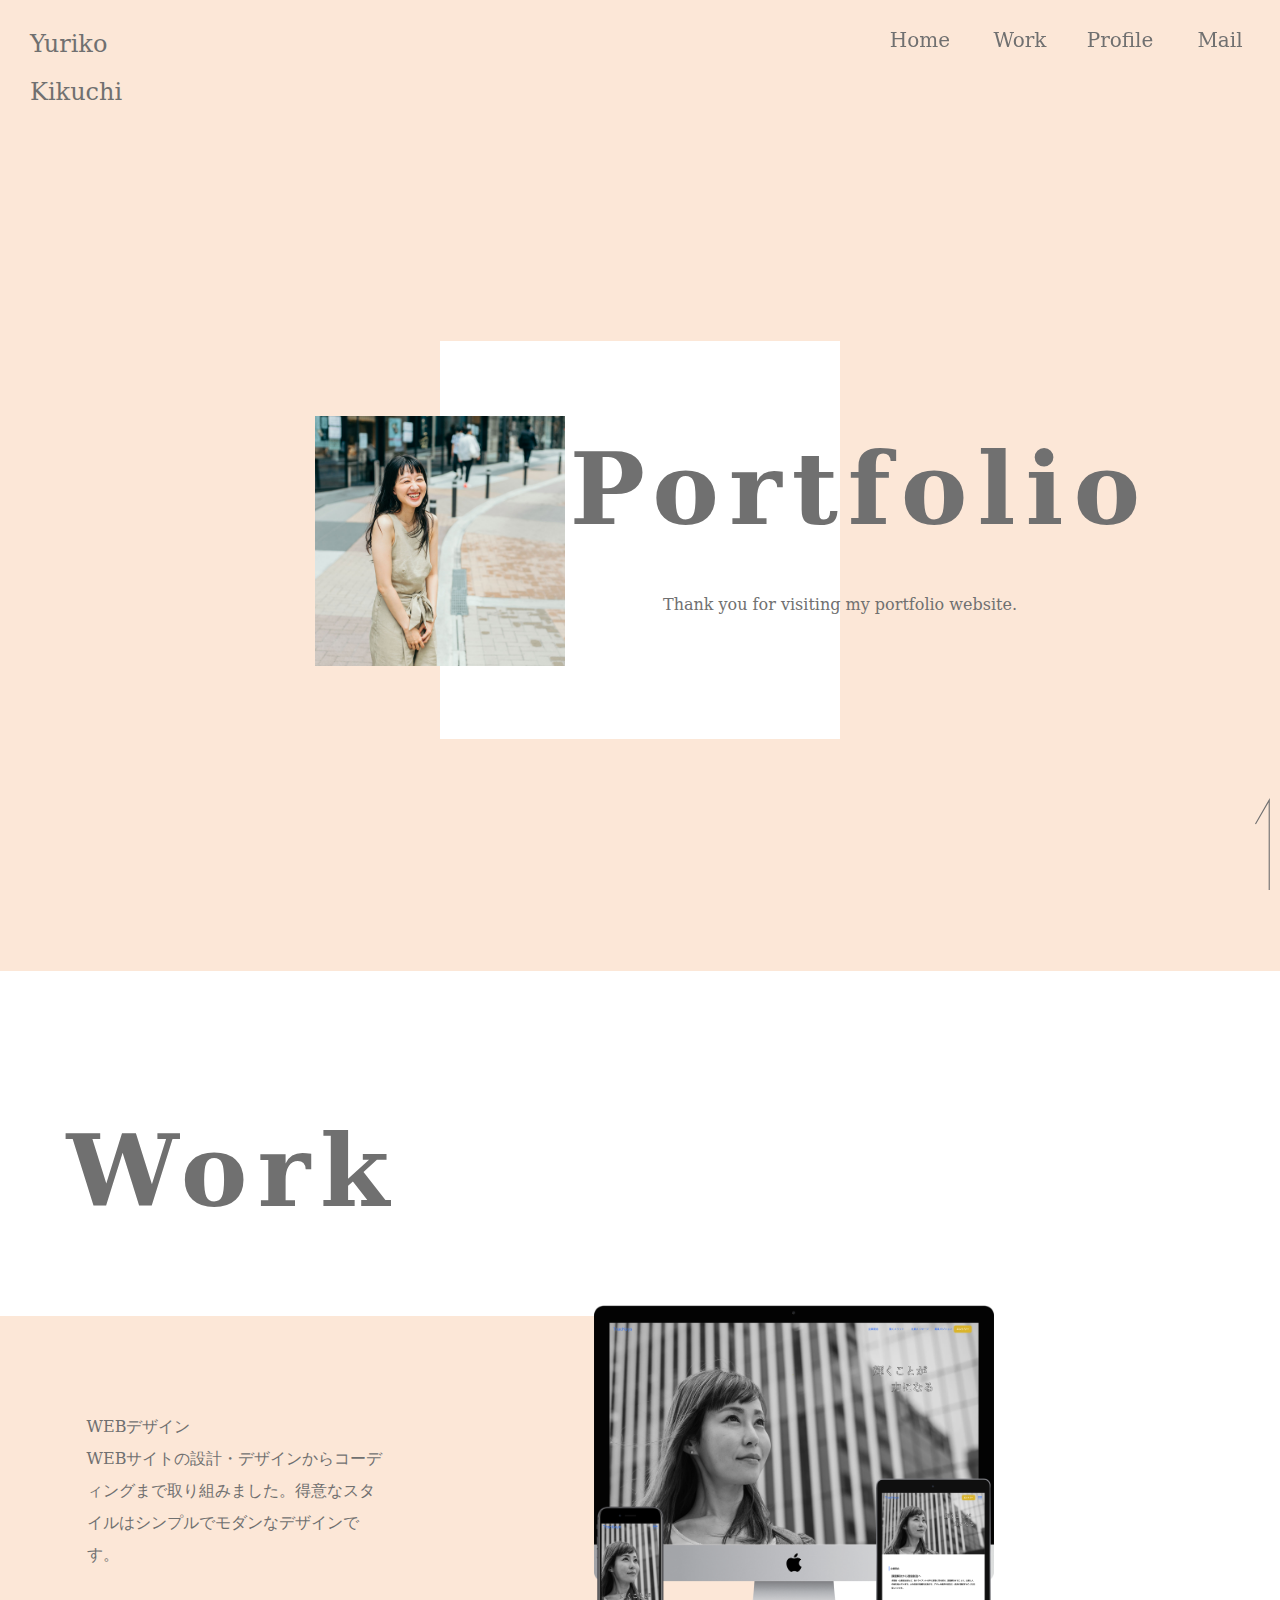
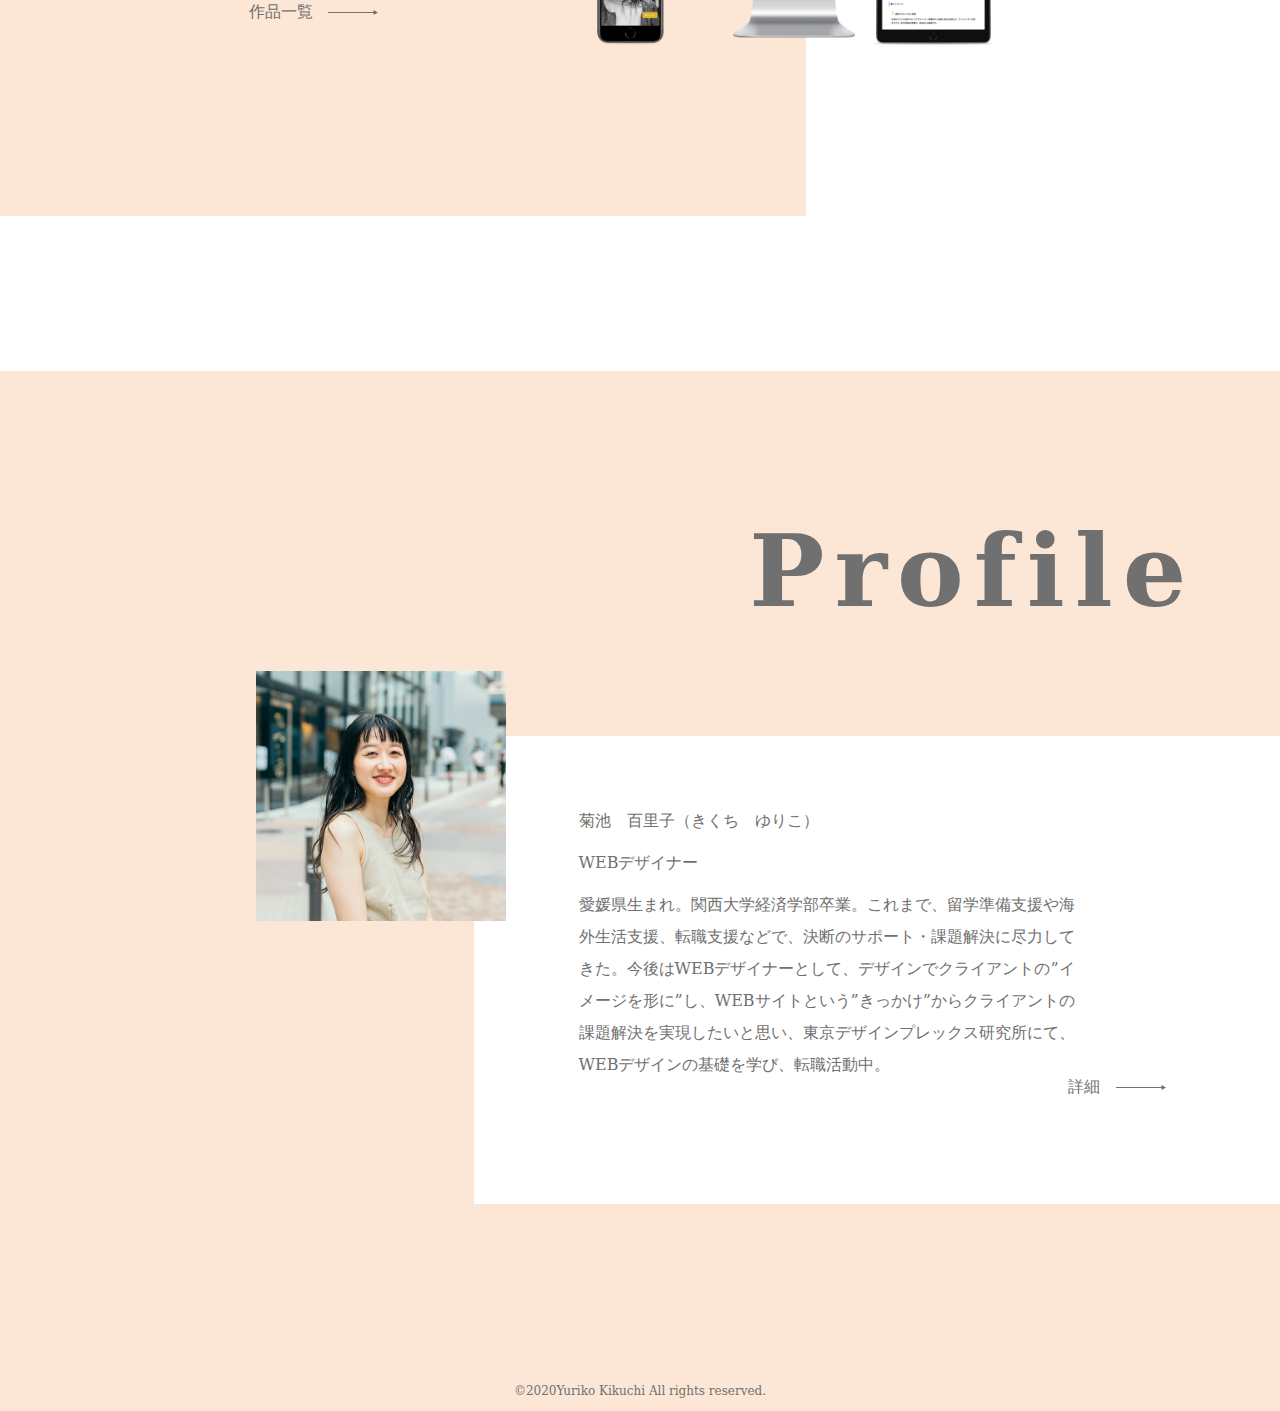
<file: index.html>
<!doctype html>
<html>
<head>
<meta charset="UTF-8">
<meta name="robots" content="noindex, nofollow">
<meta name="viewport" content="width=device-width, initial-scale=1">

<title>YURIKO KIKUCHI | Portfolio</title>
<link href="css/reset.css" rel="stylesheet">
<link href="css/style.css" rel="stylesheet">

<script src="https://ajax.googleapis.com/ajax/libs/jquery/3.4.1/jquery.min.js"></script>

<!--TOPに戻るボタン-->
<script>
$(document).ready(function() {
  var pagetop = $('.pagetop');
    $(window).scroll(function () {
       if ($(this).scrollTop() > 100) {
            pagetop.fadeIn();
       } else {
            pagetop.fadeOut();
            }
       });
       
       pagetop.click(function () {
           $('body, html').animate({ scrollTop: 0 }, 500);
              return false;
   });
});
</script>

<script>
$(function(){　//ページの内容（HTMLやCSSなど）を全て読み込み準備が整ったら実行
  $('.btnHamburger').on('click', function(){　//.btnHamburgerがクリックされた時の処理
    $('.btnHamburger,#coverlayer,nav').toggleClass('is-active');　//.is-activeを付ける・外す
  });
});
</script>

<script>
$(function(){　//ページの内容（HTMLやCSSなど）を全て読み込み準備が整ったら実行
  $('nav ul li a').on('click', function(){　//.btnHamburgerがクリックされた時の処理
    $('.btnHamburger,#coverlayer,nav').removeClass('is-active');　//.is-activeを付ける・外す
  });
});
</script>

</head>

<body id="index">
<div id="wrapper">
  <header>
    <h1><a href="index.html">Yuriko Kikuchi</a></h1>
    <div class="btnHamburger">
        <span class="line line_01"></span>
        <span class="line line_02"></span>
        <span class="line line_03"></span>
    </div>
    <nav>
      <!--<div id="nav_link">
        <div>EN / JP</div>    
      </div>-->
      <ul>
        <li><a href="index.html">Home</a></li>
        <li><a href="work.html">Work</a></li>
        <li><a href="profile.html">Profile</a></li>
        <li><a href="mailto:yurikok.jp@gmail.com">Mail</a></li>
      </ul>
    </nav>
    <div id="coverlayer"></div>
  </header>
  <div id="top_main">
    <div class="box">
        
        <picture>
          <source media="(max-width:667px)" srcset="images/index_topmain@600.jpg 2x,images/index_topmain@600.jpg 3x">
          <source media="(min-width:668px)" srcset="images/index_topmain@1200.jpg 2x">
          <img src="images/index_topmain@1200.jpg"  alt="トップイメージ写真"/>
        </picture>
    </div>
        <p><span id="mainimg-text">Portfolio</span></p>
        <p id="mainimg_message">Thank you for visiting my portfolio website.</p>
  </div>
  <main id="index_main">
    <article class="work">
    <h2>Work</h2>
      <section>
        <div class="devices">
        <div class="box"></div>
            <picture>
              <source media="(max-width:667px)" srcset="images/trackeys_devices@990.png 2x,trackeys_devices@990.png 3x">
              <source media="(min-width:668px)" srcset="images/trackeys_devices@1980.png 2x">
              <img src="images/trackeys_devices@1980.png"  alt="TracKeysデバイストップ画面"/>
            </picture>
        </div>
        <div class="work_text text">
        <h1>WEBデザイン</h1>
        <p>WEBサイトの設計・デザインからコーディングまで取り組みました。得意なスタイルはシンプルでモダンなデザインです。</p>
        </div>
        <div class="more text">
            <ul>
            <a href="work.html">
            <li>作品一覧</li>
            <li><img src="images/arrow.svg" alt="矢印"/></li>
            </a>
            </ul>
        </div>
      </section>
    </article>
    <article class="indexProfile">
    <h2>Profile</h2>
      <section>
            <div id="index_profile">
                <div class="box"></div>
                <picture>
                  <source media="(max-width:667px)" srcset="images/index_profile@600.jpg 2x,images/index_profile@600.jpg 3x">
                  <source media="(min-width:668px)" srcset="images/index_profile@1200.jpg 2x">
                  <img src="images/index_profile@1200.jpg"  alt="プロフィール写真"/>
                </picture>
            </div>
            <div class="profile_text text">
            <h1>菊池　百里子（きくち　ゆりこ）</h1>
            <p>WEBデザイナー</p>
            <p>愛媛県生まれ。関西大学経済学部卒業。これまで、留学準備支援や海外生活支援、転職支援などで、決断のサポート・課題解決に尽力してきた。今後はWEBデザイナーとして、デザインでクライアントの”イメージを形に”し、WEBサイトという”きっかけ”からクライアントの課題解決を実現したいと思い、東京デザインプレックス研究所にて、WEBデザインの基礎を学び、転職活動中。</p>
            </div>
            <div class="more text">
            <ul>
            <a href="profile.html">
            <li>詳細</li>
            <li><img src="images/arrow.svg" alt="矢印"/>
            </li>
            </a>
            </ul>
            </div>
      </section>
    </article>
  </main>
  <footer><small>©2020Yuriko Kikuchi All rights reserved.</small></footer>
  <p class="pagetop"><a href="#top"><img src="images/top.svg" alt="トップへ戻る"/></a></p>
</div>
</body>
</html>
</file>
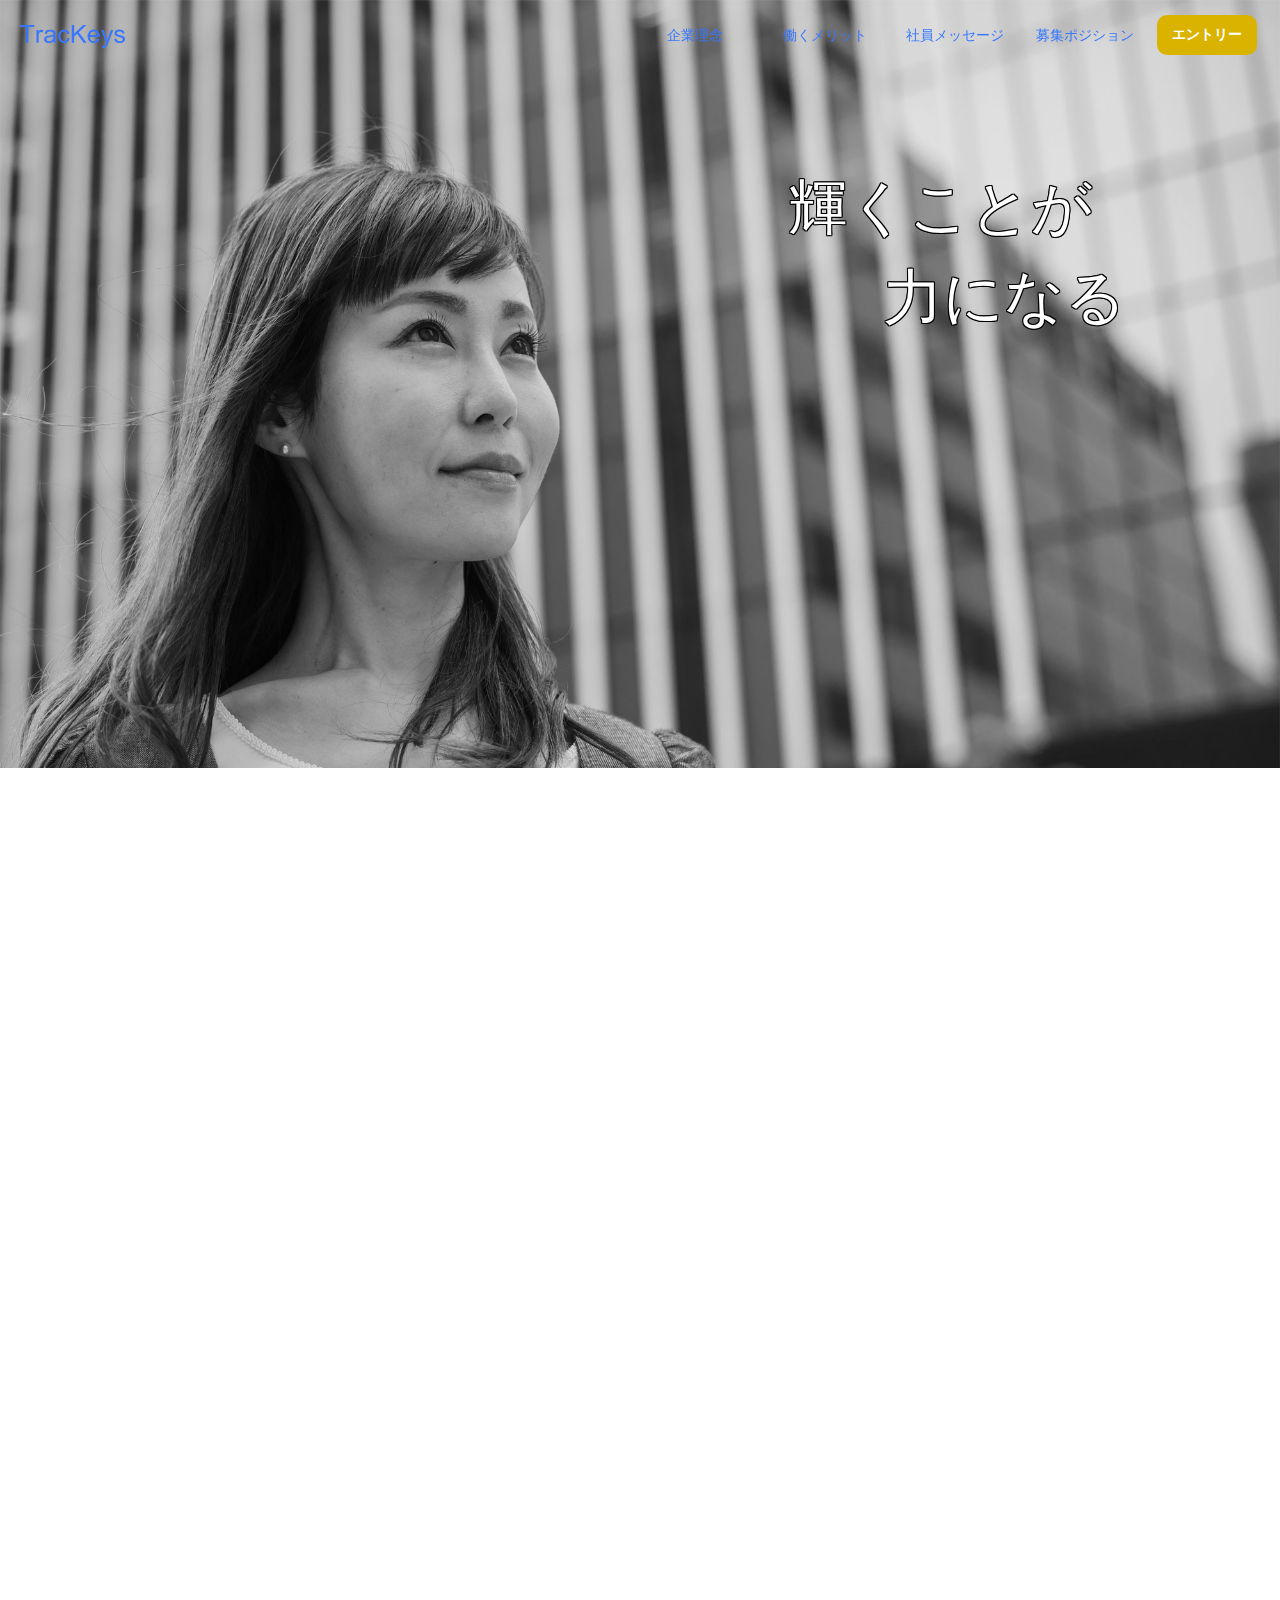
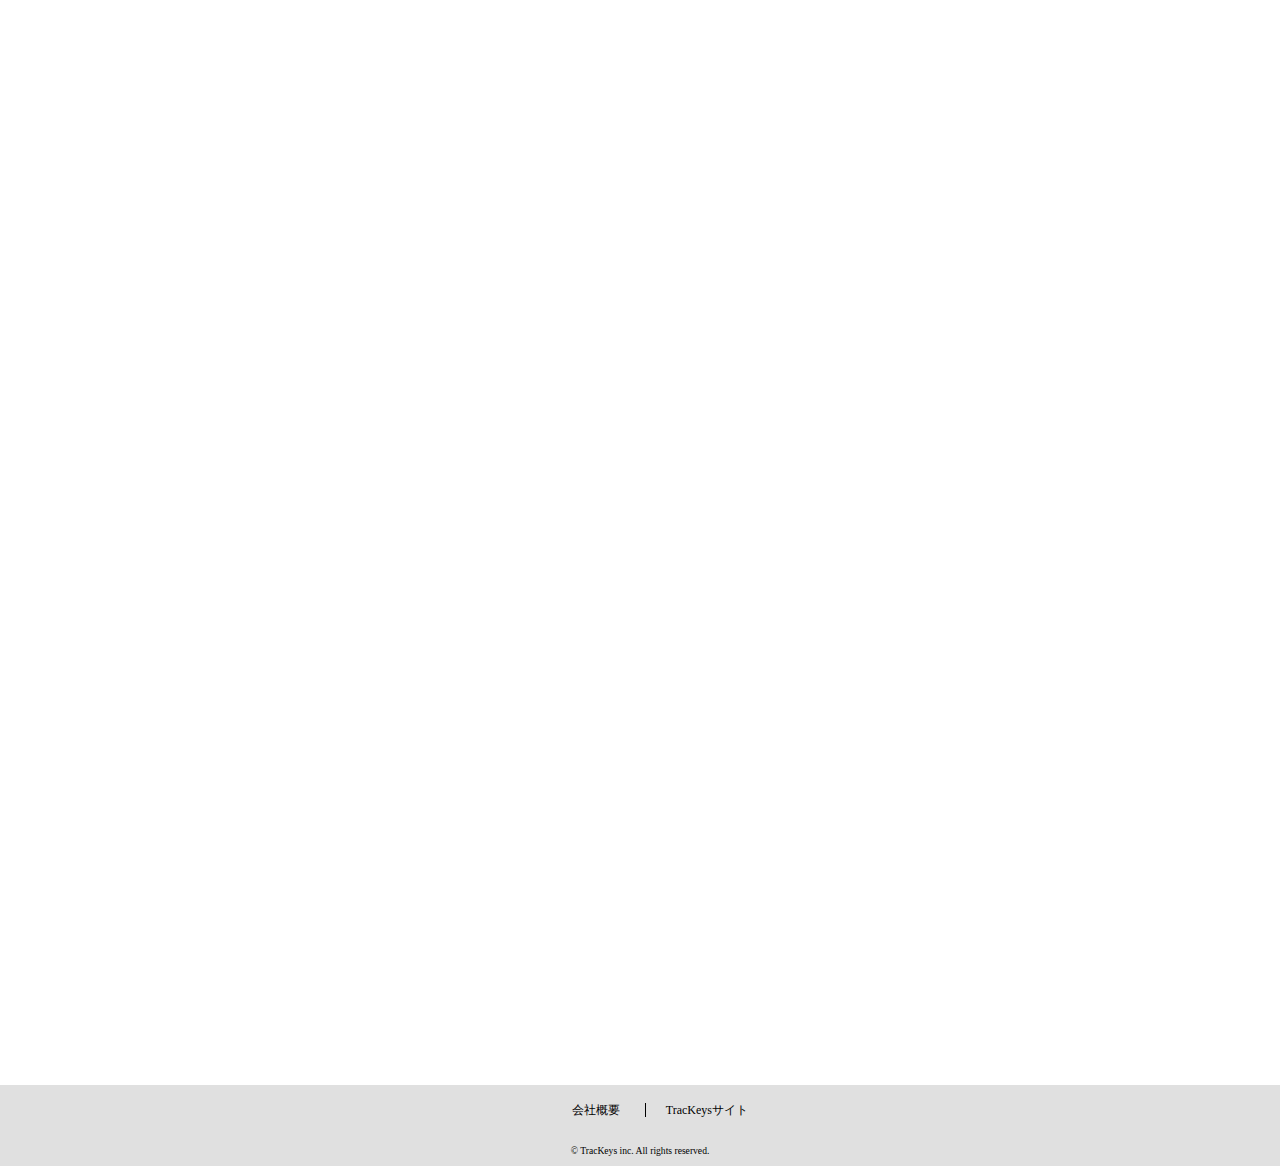
<file: trackeys/index.html>
<!doctype html>
<html>
<head>
<meta charset="UTF-8">
<meta name="robots" content="noindex, nofollow">
<meta name="keywords" content="TracKeys, トラッキーズ, 採用, エントリー, アパレル, 転職, 人材紹介">
<meta name="description" content="株式会社TracKeysの採用サイトです。会社の特徴、ビジョン、求める人材像、募集職種、募集要項などをご覧いただけます。">
<meta name="viewport" content="width=device-width, initial-scale=1">
<title>TracKeys | 採用サイト</title><ul></ul>

<link href="css/reset.css" rel="stylesheet">
<link href="css/style.css" rel="stylesheet">
<script src="https://ajax.googleapis.com/ajax/libs/jquery/3.4.1/jquery.min.js"></script>

<!--TOPに戻るボタン-->
<script>
$(document).ready(function() {
  var pagetop = $('.pagetop');
    $(window).scroll(function () {
       if ($(this).scrollTop() > 100) {
            pagetop.fadeIn();
       } else {
            pagetop.fadeOut();
            }
       });
       
       pagetop.click(function () {
           $('body, html').animate({ scrollTop: 0 }, 500);
              return false;
   });
});
</script>

<!-- エントリーボタン -->
<script>
    $(window).on('scroll', function() {                                           //While the user is scrolling
        console.log("Scrolltop function");                                         
        entryButtonFlag = document.getElementById('entryButton');                 //Select the entry button element
        
        if ((window.scrollY + window.innerHeight) >= $('#entry').offset().top) {  //Check if the user scrolled to/past the big button
            entryButtonFlag.style.display = "none";                               //If they scrolled past, hide the button
        }
        else {
            entryButtonFlag.style.display = "block";                              //If they scrolled behind it, show it  
        }    
    });

</script>
<!--nav背景-->
<script>
$(document).ready(function() {
    $(window).scroll(function () {
       if ($(this).scrollTop() > 660) {
            $('header').addClass('backc');
       } else {
            $('header').removeClass('backc');
            }
       });
});
</script>

<script>
/**
 * 到達したら要素を表示させる
 */
function showElementAnimation() {

  var element = document.getElementsByClassName('js-animation');
  if(!element) return; // 要素がなかったら処理をキャンセル
  
  var showTiming = window.innerHeight > 768 ? 200 : 40; // 要素が出てくるタイミングはここで調整
  var scrollY = window.pageYOffset;
  var windowH = window.innerHeight;

  for(var i=0;i<element.length;i++) { var elemClientRect = element[i].getBoundingClientRect(); var elemY = scrollY + elemClientRect.top; if(scrollY + windowH - showTiming > elemY) {
      element[i].classList.add('is-show');
    } else if(scrollY + windowH < elemY) {
      // 上にスクロールして再度非表示にする場合はこちらを記述
      element[i].classList.remove('is-show');
    }
  }
}
showElementAnimation();
window.addEventListener('scroll', showElementAnimation);
</script>

<script>
$(function(){　//ページの内容（HTMLやCSSなど）を全て読み込み準備が整ったら実行
  $('.btnHamburger').on('click', function(){　//.btnHamburgerがクリックされた時の処理
    $('.btnHamburger,#coverlayer,nav').toggleClass('is-active');　//.is-activeを付ける・外す
  });
});
</script>

<script>
$(function(){　//ページの内容（HTMLやCSSなど）を全て読み込み準備が整ったら実行
  $('nav ul li a').on('click', function(){　//.btnHamburgerがクリックされた時の処理
    $('.btnHamburger,#coverlayer,nav').removeClass('is-active');　//.is-activeを付ける・外す
  });
});
</script>

<script>
$(function(){
$("#acMenu dt").on("click", function() {
$(this).next().slideToggle();
});
});
</script>



</head>

<body class="index">
<div id="wrapper">
<header id="top">
    <h1><a href="index.html"><img src="images/logo.svg" alt="TracKeys（トラッキーズ）ロゴ"/></a></h1>
    <div class="btnHamburger">
        <span class="line line_01"></span>
        <span class="line line_02"></span>
        <span class="line line_03"></span>
    </div>
    <nav>
        <ul>
        <li><a href="#philosophy">企業理念</a></li>
        <li><a href="#merit">働くメリット</a></li>
        <li><a href="#content">社員メッセージ</a></li>
        <li><a href="#positions">募集ポジション</a></li>
        </ul>
    </nav>
    <div id="coverlayer"></div>
</header>
<div id="top_main">
        <picture>
            <source media="(max-width:599px)" srcset="images/mainimg1@828.jpg 2x,images/mainimg1@1536.jpg 3x">
            <source media="(min-width:600px)" srcset="images/mainimg1@1536_2.jpg 2x">
            <img src="images/mainimg1@1536_2.jpg"  alt="トップイメージ写真"/>
        </picture>
        <p><span id="mainimg-text" class="outline">輝くことが<br>&nbsp;&nbsp;&nbsp;&nbsp;&nbsp;力になる</span></p>
    </div>

    <div class="inner">
    <main>
    <article id="philosophy">
    <h2 class="js-animation">&#032;企業理念</h2>
        <section>
        <h1 class="js-animation">課題解決から価値創造へ</h1>
        <p class="js-animation">求職者・企業担当者など、各クライアントの声に真摯に耳を傾け、課題解決することで、企業と人の縁を結んでいます。人の成長が組織を成長させ、アパレル業界の活性化・成長に貢献することを目指しています。</p>
        </section>
    </article>
    <article id="merit">
    <h2 class="js-animation">働くメリット</h2>
        <section>
        <h1 class="js-animation"><font size="6"><span style="color:#DAB300">1</span></font>&ensp;業界スペシャリスト集団</h1>
        <p class="js-animation">社員はアパレル企業でのエリアマネージャー経験者や人材紹介会社出身者など、スペシャリストの集まりです。学びの機会が豊富で、高めあえる環境です。</p>
        </section>
        <section>
        <h1 class="js-animation"><font size="6"><span style="color:#DAB300">2</span></font>&ensp;クライアントファースト</h1>
        <p class="js-animation">クライアントの課題解決を目的としたKPI設定を行います。数字を追うことばかりに気を取られるのではなく、あくまでも”クライアントの為”という共通認識が各社員に根付いています。</p>
        </section>
        <section>
        <h1 class="js-animation"><font size="6"><span style="color:#DAB300">3</span></font>&ensp;豊富なアウトプットの機会</h1>
        <p class="js-animation">チーム制を導入しており、隔週・月・四半期等、定期的にチームリーダーとのミーティングの機会を設けています。行動計画や目標設定、キャリアプランなど、個人に合わせたキャリア構築を応援しています。</p>
        </section>
    </article>
<div id="content">
<article class="messages">
<h2 class="js-animation">社員からのメッセージ</h2>
    <div class="messagebox">
        <div class="imgB js-animation">
            <div class="imgMembers">
                <img src="images/interview1.jpg" width="165" height="165" alt="伊藤華写真"/>
            </div>
        </div>
        <p class="js-animation">キャリアアドバイザー<br>伊藤 華&#040;2013年中途入社&#041;</p>
        </div>
    <section>
    <h1 class="js-animation">入社の決め手</h1>
    <p class="js-animation">選考の際、一番自分自身を知ろうとしてくださり、評価を頂けたこと。</p>
    <h2 class="js-animation">社員の印象</h2>
    <p class="js-animation">明るく、お互いを尊重する方が多い印象です。職業柄、相手の話に耳を傾けることが定着しており、心地よく働くことができています。</p>
    <h2 class="js-animation">どんな仲間と仕事をしたい</h2>
    <p class="js-animation">献身的な方と働きたいです。日々、求職者や企業の為に働いています。双方向からの意見を尊重しつつ、主張が必要な場面が度々発生します。その際、人の為、企業の為という献身的な考え方が根付いている方だとよいなと思います。</p>
    <h2 class="js-animation">仕事をする上で大切にしていること</h2>
    <p class="js-animation">パターン化しないことです。日々たくさんの方とお話しする中で、どうしてもアドバイスがパターン化してしまいそうになることもあります。その際は、それぞれの考え方、決断理由、思いに寄り添うことを心がけています。</p>
  </section>
</article>
<article class="messages">
    <div class="messagebox">
        <div class="imgB js-animation">
            <div class="imgMembers">
                <img src="images/interview2.jpg" width="165" height="165" alt="佐藤隼人写真"/>
                </div>
        </div>
        <p class="js-animation">リクルーティングアドバイザー<br>佐藤 隼人&#040;2016年新卒入社&#041;</p>
		</div>
    <section>
    <h1 class="js-animation">入社の決め手</h1>
    <p class="js-animation">経営者、マネージャーなど、経営の中枢で活躍される方と関わることができ、成長できると感じたからです。</p>
    <h2 class="js-animation">社員の印象</h2>
    <p class="js-animation">明るくハツラツとした方が多い印象です。</p>
    <h2 class="js-animation">どんな仲間と仕事をしたい</h2>
    <p class="js-animation">お互いを高め合える方と働きたいです。私は、「昨日より成長する」ことを目標に、日々の業務に取り組んでいます。自分自身も周囲に刺激を与えられる人間に成長したいと思っています。</p>
    <h2 class="js-animation">仕事をする上で大切にしていること</h2>
    <p class="js-animation">常に改善する意識を忘れないことです。仕事に完璧はないと考えています。そのため、常に目の前の仕事を少しでも改善できないか、という視点を持って業務を行うことが大切だと思います。日々、クライアントに提案できることはないか模索したり、より売上や利益を上げるためのスキルを身に付けたりしています。</p>
  </section>
</article>
<article class="messages js-animation">
		<div class="messagebox">
        <div class="imgB">
            <div class="imgMembers">
                <img src="images/interview3.jpg" width="165" height="165" alt="田中俊介写真"/>
            </div>
        </div>
        <p class="js-animation">カスタマーサービススタッフ<br>田中 俊介&#040;2018年新卒入社&#041;</p>
		</div>
    <section>
    <h1 class="js-animation">入社の決め手</h1>
    <p class="js-animation">以前、弊社サービスを利用した際、大変心地よかった為です。</p>
    <h2 class="js-animation">社員の印象</h2>
    <p class="js-animation">思いやりに溢れる方が多いイメージです。</p>
    <h2 class="js-animation">どんな仲間と仕事をしたい</h2>
    <p class="js-animation">お互いを高め合える方と働きたいです。私は、「昨日より成長する」ことを目標に、日々の業務に取り組んでいます。自分自身も周囲に刺激を与えられる人間に成長したいと思っています。</p>
    <h2 class="js-animation">仕事をする上で大切にしていること</h2>
    <p class="js-animation">常に改善する意識を忘れないことです。仕事に完璧はないと考えています。そのため、常に目の前の仕事を少しでも改善できないか、という視点を持って業務を行うことが大切だと思います。日々、クライアントに提案できることはないか模索したり、より売上や利益を上げるためのスキルを身に付けたりしています。</p>
  </section>
</article>
</div>
    <article id="positions">
    <h2 class="js-animation">募集ポジション</h2>
        <dl id="acMenu" class="js-animation">
        <dt>&rarr;&ensp;キャリアアドバイザー</dt>
        <dd><p><strong>職種概要</strong>&nbsp;転職希望者に対するキャリアカウンセリング、求職者と求人企業とのキャリアマッチング業務、面接調整などを行って頂きます。</p>
        <p><strong>雇用形態</strong>&nbsp;正社員（期間の定めなし）</p>
        <p><strong>試用期間</strong>&nbsp;有&#047;3ヶ月</p>
        <p><strong>&nbsp;給&nbsp;&nbsp;&nbsp;&nbsp;与&nbsp;</strong>&nbsp;年収&#058;380 万円～450 万円&#040;月額&#058;27 万円～33 万円&#041;</p>
				&#12304;月給&#12305;27万円～33万円<br>
        <p>月給内訳＝基準内給与＋固定残業代<br>※基準内給与&#058;19.5万円～24万円<br>※固定残業代&#058;時間外労働の有無に限らず、45時間分の時間外手当として7.5～9万円を支給。45時間を超える時間外労働分は追加で支給。<br>※ご経験&#149;能力に応じて当社規定に従い、決定致します。</p>
        <p>&#12304;モデル年収&#12305;<br>&ndash;ジュニア 年収380万円～500万円<br>&ndash;リーダー 年収500万円～600万円<br>&ndash;マネージャー 年収600～1000万円
※年功ではなく個人の成果での評価をしています。実績次第では早期の昇格が可能です。</p>
        <p><strong>勤務時間</strong>&nbsp;&nbsp;09&#058;00 ～ 18&#058;00<br>
        ※試用期間中&#040;基本3ヵ月&#041;は上記の始業・終業時間を適用しますが、試用期間終了後はフレックスタイム制を適用します。<br>フレックスタイム制&#058;コアタイム11～17時/フレキシブルタイム8～11時および17時～20時<br>※想定残業時間 月30時間～45時間程度。<br>社内CA残業平均は月35時間程度です。</p>
        <p>休日&#149;休暇 完全週休2日制&#040;月～土までのうちシフトで定める1日、日曜&#041;祝日<br>※土曜日にカウンセリング等で出社する事が月に1～2回程度ありますが、一週間以内に代休で振替えます。<br>有給休暇, 夏季休暇, 慶弔休暇, 年末年始産前産後休暇、育児休暇（実績有）<br>有給休暇10日年間休日128日</p></dd>
        <dt>&rarr;&ensp;リクルーティングアドバイザー</dt>
        <dd><p><strong>職種概要</strong>&nbsp;主に企業に対する新規法人開拓、採用ソリューションの提供、求人票の作成、ターゲットの選定、候補者の推薦～選考コーディネートなどを行って頂きます。</p>
        <p><strong>雇用形態</strong>&nbsp;正社員（期間の定めなし）</p>
        <p><strong>試用期間</strong>&nbsp;有&#047;3ヶ月</p>
        <p><strong>&nbsp;給&nbsp;&nbsp;&nbsp;&nbsp;与&nbsp;</strong>&nbsp;年収&#058;500万円～600万円&#040;月額&#058;33万円～39万円&#041;</p>
				&#12304;月給&#12305;36万円～39万円<br>
        <p>月給内訳＝基準内給与＋固定残業代<br>※基準内給与&#058;26万円～28万円<br>※固定残業代&#058;時間外労働の有無に限らず、45時間分の時間外手当として10～11万円を支給。45時間を超える時間外労働分は追加で支給。<br>※ご経験&#149;能力に応じて当社規定に従い、決定致します。<br>※年功ではなく個人の成果での評価をしています。実績次第では早期の昇格が可能です。</p>
				<p><strong>&nbsp;賞&nbsp;&nbsp;&nbsp;&nbsp;与&nbsp;</strong>&nbsp;
年2回7月,12月&#047;※パフォーマンスボーナス</p>
        <p><strong>勤務時間</strong>&nbsp;&nbsp;09&#058;00 ～ 18&#058;00<br>
        ※試用期間中&#040;基本3ヵ月&#041;は上記の始業・終業時間を適用しますが、試用期間終了後はフレックスタイム制を適用します。<br>フレックスタイム制&#058;コアタイム11～17時/フレキシブルタイム8～11時および17時～20時<br>※想定残業時間 月30時間～45時間程度。<br>社内CA残業平均は月35時間程度です。</p>
        <p>休日&#149;休暇 完全週休2日制&#040;日曜&#041;祝日<br>有給休暇, 夏季休暇, 慶弔休暇, 年末年始産前産後休暇、育児休暇（実績有）<br>有給休暇10日年間休日128日</p></dd>
        <dt>&rarr;&ensp;カスタマーサービススタッフ</dt>
        <dd><p><strong>職種概要</strong>&nbsp;転職希望者に対するスカウト活動やデータベースに登録されている人材からのエントリー受付。</p>
        <p><strong>雇用形態</strong>&nbsp;正社員（期間の定めなし）</p>
        <p><strong>試用期間</strong>&nbsp;有&#047;3ヶ月</p>
        <p><strong>&nbsp;給&nbsp;&nbsp;&nbsp;&nbsp;与&nbsp;</strong>&nbsp;年収&#058;380 万円～450 万円&#040;月額&#058;27 万円～33 万円&#041;</p>
				&#12304;月給&#12305;27万円～33万円<br>
        <p>月給内訳＝基準内給与＋固定残業代<br>※基準内給与&#058;19.5万円～24万円<br>※固定残業代&#058;時間外労働の有無に限らず、45時間分の時間外手当として7.5～9万円を支給。45時間を超える時間外労働分は追加で支給。<br>※ご経験&#149;能力に応じて当社規定に従い、決定致します。</p>
        <p><strong>勤務時間</strong>&nbsp;&nbsp;09&#058;00 ～ 18&#058;00<br>
        ※試用期間中&#040;基本3ヵ月&#041;は上記の始業・終業時間を適用しますが、試用期間終了後はフレックスタイム制を適用します。<br>フレックスタイム制&#058;コアタイム11～17時/フレキシブルタイム8～11時および17時～20時<br>※想定残業時間 月30時間～45時間程度。<br>社内CA残業平均は月35時間程度です。</p>
        <p>休日&#149;休暇 完全週休2日制&#040;日曜&#041;祝日<br>有給休暇, 夏季休暇, 慶弔休暇, 年末年始産前産後休暇、育児休暇（実績有）<br>有給休暇10日年間休日128日</p></dd>
        <dt>&rarr;&ensp;マーケティングスタッフ</dt>
        <dd><p><strong>職種概要</strong>&nbsp;採用希望企業、転職希望者の集客、マーケティング業務。</p>
        <p><strong>雇用形態</strong>&nbsp;正社員（期間の定めなし）</p>
        <p><strong>試用期間</strong>&nbsp;有&#047;3ヶ月</p>
        <p><strong>&nbsp;給&nbsp;&nbsp;&nbsp;&nbsp;与&nbsp;</strong>&nbsp;年収&#058;380 万円～450 万円&#040;月額&#058;27 万円～33 万円&#041;</p>
				&#12304;月給&#12305;27万円～33万円<br>
        <p>月給内訳＝基準内給与＋固定残業代<br>※基準内給与&#058;19.5万円～24万円<br>※固定残業代&#058;時間外労働の有無に限らず、45時間分の時間外手当として7.5～9万円を支給。45時間を超える時間外労働分は追加で支給。<br>※ご経験&#149;能力に応じて当社規定に従い、決定致します。</p>
        <p><strong>勤務時間</strong>&nbsp;&nbsp;09&#058;00 ～ 18&#058;00<br>
        ※試用期間中&#040;基本3ヵ月&#041;は上記の始業・終業時間を適用しますが、試用期間終了後はフレックスタイム制を適用します。<br>フレックスタイム制&#058;コアタイム11～17時/フレキシブルタイム8～11時および17時～20時<br>※想定残業時間 月30時間～45時間程度。<br>社内CA残業平均は月35時間程度です。</p>
        <p>休日&#149;休暇 完全週休2日制&#040;日曜&#041;祝日<br>有給休暇, 夏季休暇, 慶弔休暇, 年末年始産前産後休暇、育児休暇（実績有）<br>有給休暇10日年間休日128日</p></dd>
        </dl>
    </article>
<div id="entryBox">
<div id="entry" class="js-animation"><a href="entry.html">エントリー</a></div>
<p class="js-animation">TracKeysへのご応募をお考えの方は、<br>こちらの応募フォームよりご応募ください。<br>5日営業日以内に採用担当者よりご連絡致します。</p>
</div>
  </main>
  </div>
<footer>
    <div id="localnav">
        <ul>
        <li><a href="#">会社概要</a></li>
        <li><a href="#">TracKeysサイト</a></li>
        </ul>
    </div>
    <div id="cr"><small>© TracKeys inc. All rights reserved.</small></div>
  </footer>
<p id="entryButton" class="btnEntry"><a href="entry.html">エントリー</a></p>
	<p class="pagetop"><a href="#top">TOP</a></p>
</div>
</body>
</html>
</file>
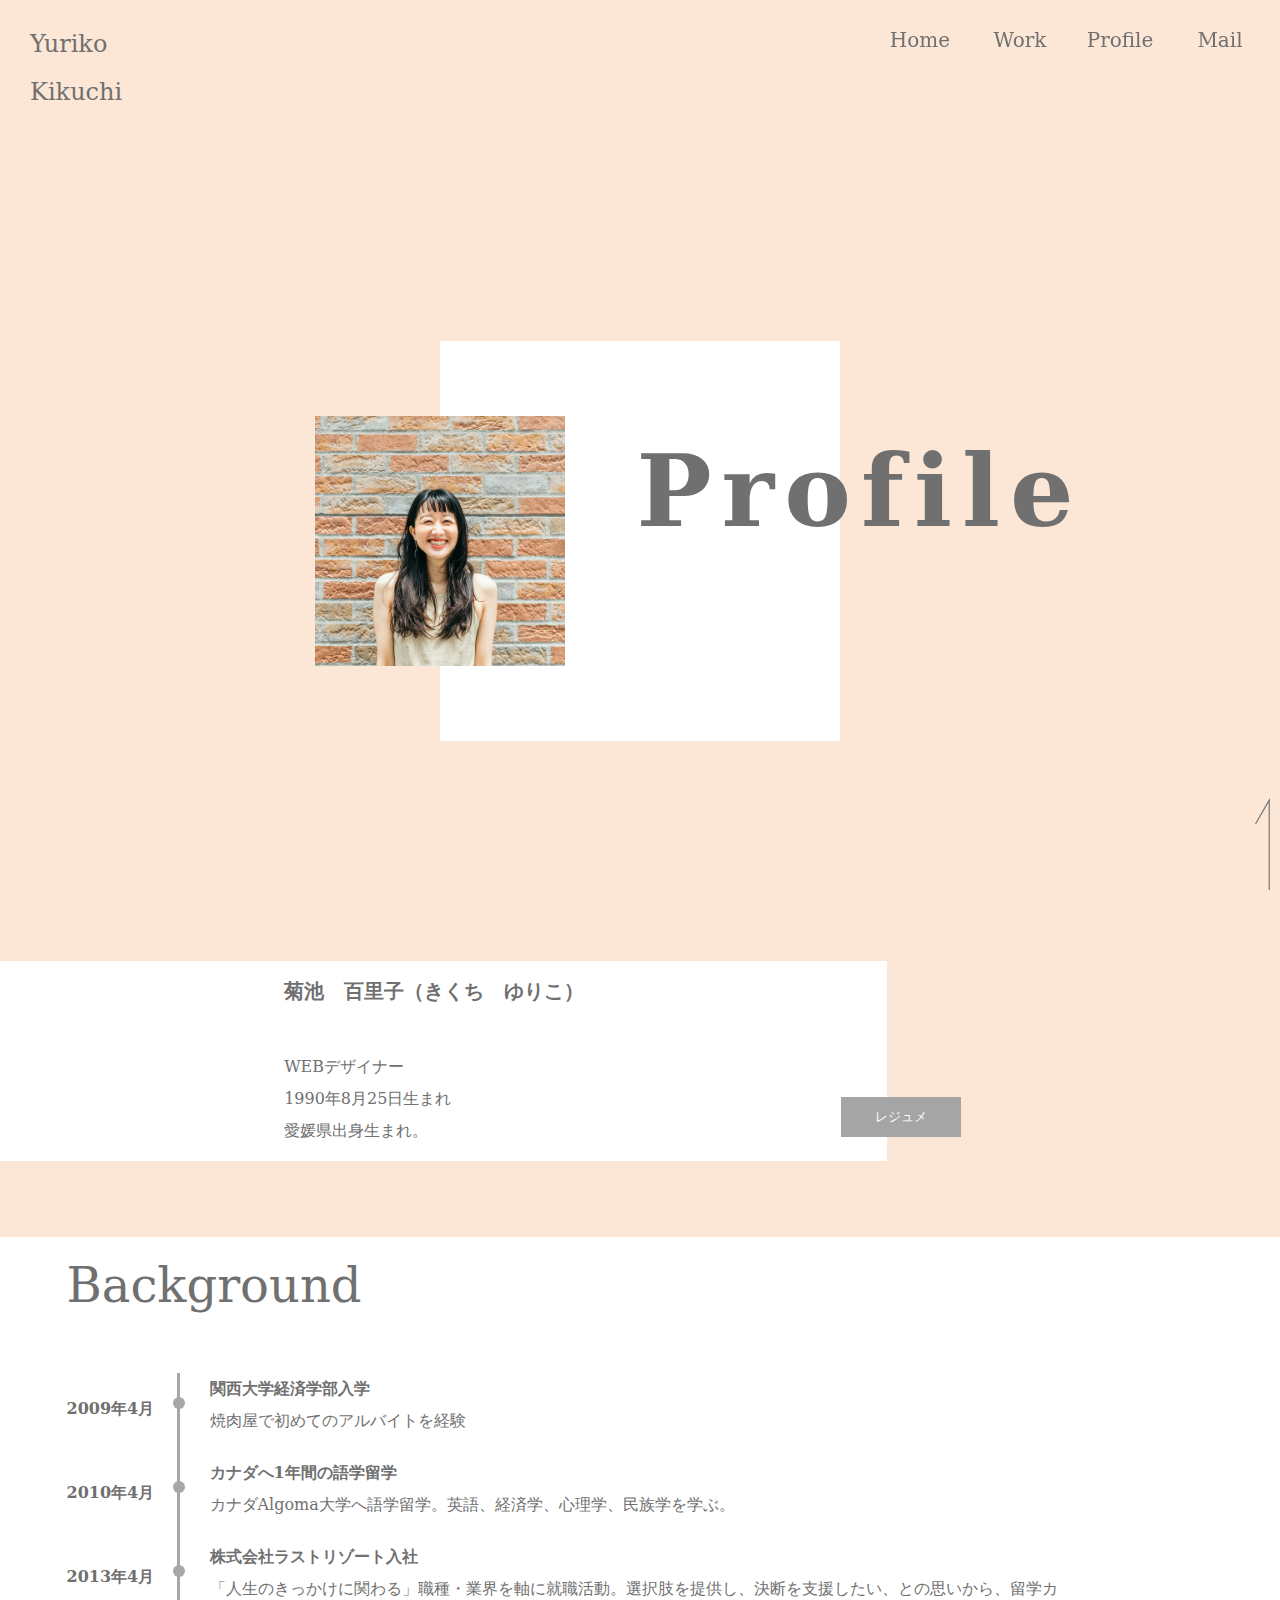
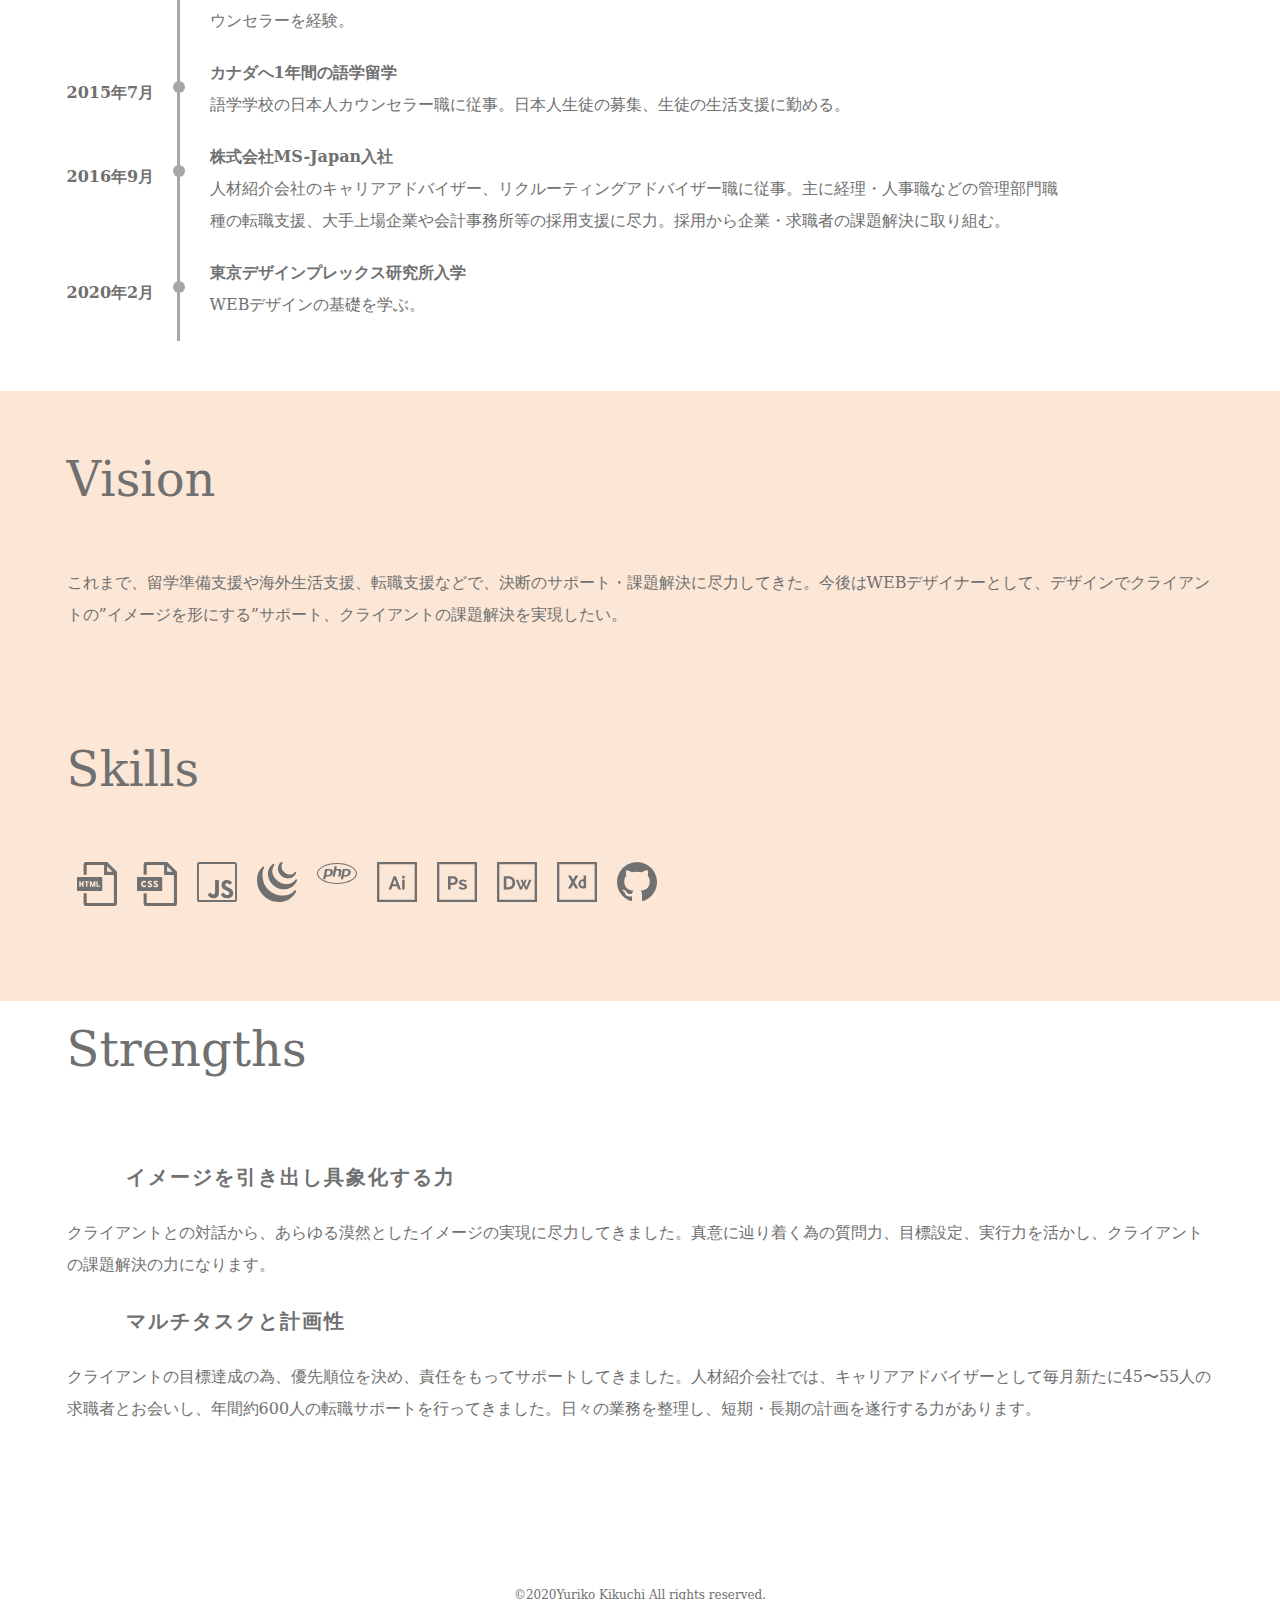
<file: profile.html>
<!doctype html>
<html>
<head>
<meta charset="UTF-8">
<meta name="robots" content="noindex, nofollow">
<meta name="viewport" content="width=device-width, initial-scale=1">

<title>YURIKO KIKUCHI | Portfolio</title>
<link href="css/reset.css" rel="stylesheet">
<link href="css/style.css" rel="stylesheet">

<script src="https://ajax.googleapis.com/ajax/libs/jquery/3.4.1/jquery.min.js"></script>

<!--TOPに戻るボタン-->
<script>
$(document).ready(function() {
  var pagetop = $('.pagetop');
    $(window).scroll(function () {
       if ($(this).scrollTop() > 100) {
            pagetop.fadeIn();
       } else {
            pagetop.fadeOut();
            }
       });
       
       pagetop.click(function () {
           $('body, html').animate({ scrollTop: 0 }, 500);
              return false;
   });
});
</script>

<script>
$(function(){　//ページの内容（HTMLやCSSなど）を全て読み込み準備が整ったら実行
  $('.btnHamburger').on('click', function(){　//.btnHamburgerがクリックされた時の処理
    $('.btnHamburger,#coverlayer,nav').toggleClass('is-active');　//.is-activeを付ける・外す
  });
});
</script>

<script>
$(function(){　//ページの内容（HTMLやCSSなど）を全て読み込み準備が整ったら実行
  $('nav ul li a').on('click', function(){　//.btnHamburgerがクリックされた時の処理
    $('.btnHamburger,#coverlayer,nav').removeClass('is-active');　//.is-activeを付ける・外す
  });
});
</script>

</head>

<body id="profile">
<div id="wrapper">
  <header>
    <h1><a href="index.html">Yuriko Kikuchi</a></h1>
    <div class="btnHamburger">
        <span class="line line_01"></span>
        <span class="line line_02"></span>
        <span class="line line_03"></span>
    </div>
    <nav>
      <!--<div id="nav_link">
        <div>EN / JP</div>    
      </div>-->
      <ul>
        <li><a href="index.html">Home</a></li>
        <li><a href="work.html">Work</a></li>
        <li><a href="profile.html">Profile</a></li>
        <li><a href="mailto:yurikok.jp@gmail.com">Mail</a></li>
      </ul>
    </nav>
    <div id="coverlayer"></div>
  </header>
  <div id="top_main">
    <div class="box">
        <picture>
          <source media="(max-width:667px)" srcset="images/profile_topmain@600.jpg 2x,images/profile_topmain@600.jpg 3x">
          <source media="(min-width:668px)" srcset="images/profile_topmain@1200.jpg 2x">
          <img src="images/profile_topmain@1200.jpg"  alt="トップイメージ写真"/>
        </picture>
    </div>
        <p><span id="mainimg-text">Profile</span></p>
        
  </div>
  <main>
    <article class="profile">
      <section class="profile_text text">
      <div class="box"></div>
            <div>
            <h1>菊池　百里子（きくち　ゆりこ）</h1>
            <p>WEBデザイナー<br>1990年8月25日生まれ<br>愛媛県出身生まれ。</p>
            </div>
            <button type="button" name="esButton" onClick="location.href='https://drive.google.com/file/d/1pSDO57YeT21QtGkxiZIBFNQ0CIg0Ym-t/view?usp=sharing' " target="_blank">レジュメ</button>
      </section>
      <section id="background">
      <div class="text">
          <h1>Background</h1>
          <ul class="timeline">
          <li>
          <p class="timeline-date">2009年4月</p>
          <div class="timeline-content">
          <h3>関西大学経済学部入学</h3>
          <p>焼肉屋で初めてのアルバイトを経験</p>
          </div>
          </li>
          <li>
          <p class="timeline-date">2010年4月</p>
          <div class="timeline-content">
          <h3>カナダへ1年間の語学留学</h3>
          <p>カナダAlgoma大学へ語学留学。英語、経済学、心理学、民族学を学ぶ。</p>
          </div>
          </li>
          <li>
          <p class="timeline-date">2013年4月</p>
          <div class="timeline-content">
          <h3>株式会社ラストリゾート入社</h3>
          <p>「人生のきっかけに関わる」職種・業界を軸に就職活動。選択肢を提供し、決断を支援したい、との思いから、留学カウンセラーを経験。</p>
          </div>
          </li>
          <li>
          <p class="timeline-date">2015年7月</p>
          <div class="timeline-content">
          <h3>カナダへ1年間の語学留学</h3>
          <p>語学学校の日本人カウンセラー職に従事。日本人生徒の募集、生徒の生活支援に勤める。</p>
          </div>
          </li>
          <li>
          <p class="timeline-date">2016年9月</p>
          <div class="timeline-content">
          <h3>株式会社MS-Japan入社</h3>
          <p>人材紹介会社のキャリアアドバイザー、リクルーティングアドバイザー職に従事。主に経理・人事職などの管理部門職種の転職支援、大手上場企業や会計事務所等の採用支援に尽力。採用から企業・求職者の課題解決に取り組む。</p>
          </div>
          </li>
          <li>
          <p class="timeline-date">2020年2月</p>
          <div class="timeline-content">
          <h3>東京デザインプレックス研究所入学</h3>
          <p>WEBデザインの基礎を学ぶ。</p>
          </div>
          </li>
          </ul>
          </div>
      </section>
      <section class="text">
          <h1>Vision</h1>
          <p>これまで、留学準備支援や海外生活支援、転職支援などで、決断のサポート・課題解決に尽力してきた。今後はWEBデザイナーとして、デザインでクライアントの”イメージを形にする”サポート、クライアントの課題解決を実現したい。</p>
      </section>
      <section id="skills" class="text">
      <h1>Skills</h1>
          <ul>
          <li><img src="images/html.svg" alt="html"/></li>
          <li><img src="images/css.svg" alt="css"/></li>
          <li><img src="images/javascript.svg" alt="JavaScript"/></li>
          <li><img src="images/jquery.svg" alt="jQuery"/></li>
          <li><img src="images/php.svg" alt="php"/></li>
          <li><img src="images/ai.svg" alt="Illustrator"/></li>
          <li><img src="images/photoshop.svg" alt="Photoshop"/></li>
          <li><img src="images/dreamweaver.svg" alt="Dreamweaver"/></li>
          <li><img src="images/xd.svg" alt="XD"/></li>
          <li><img src="images/github.svg" alt="GitHub"/></li>
          <!--<li><img src="images/webflow.svg" alt="Webflow"/></li>-->
          </ul>
        </section>
      <section id="strengths" class="text">
          <h1>Strengths</h1>
          <h2>イメージを引き出し具象化する力</h2>
          <p>クライアントとの対話から、あらゆる漠然としたイメージの実現に尽力してきました。真意に辿り着く為の質問力、目標設定、実行力を活かし、クライアントの課題解決の力になります。</p>
          <h2>マルチタスクと計画性</h2>
          <p>クライアントの目標達成の為、優先順位を決め、責任をもってサポートしてきました。人材紹介会社では、キャリアアドバイザーとして毎月新たに45〜55人の求職者とお会いし、年間約600人の転職サポートを行ってきました。日々の業務を整理し、短期・長期の計画を遂行する力があります。</p>
      </section>
    </article>
  </main>
  <footer><small>©2020Yuriko Kikuchi All rights reserved.</small></footer>
  <p class="pagetop"><a href="#top"><img src="images/top.svg" alt="トップへ戻る"/></a></p>
</div>
</body>
</html>
</file>
<file: css/style.css>
@charset "UTF-8";
/* CSS Document */

html{
    height: 100%;
}

body{
    font-size: 16px;
    color: #707070;
    line-height: 2;
    font-family:'Hoefler Text', 'Hoefler Text Black', 'Hoefler Text Italic', "serif";
    background: #FCE7D7;
    -webkit-text-size-adjust:100%;
}

img{
    vertical-align: bottom;
    height: auto;
}

#wrapper{
	width: 100%;
	margin: 0 auto;
    overflow-x: hidden;
}

.text{
    position: relative;
    z-index: 2;
    padding: 0 1.333%;
}

header,#nav_link,nav ul{
    display: flex;
}

header{
	justify-content: space-between;
}

header h1 a ,nav a, .more a{
    text-decoration: none;
    color: #707070;
}

header h1{
    font-size: 24px;
    margin: 20px 0 0 10px;
}

/*ハンバーガーメニュークリック前*/
/* クリックエリアと位置を指定 ---------------------- */
.btnHamburger {
  	position: fixed;
    top: 20px;
  	right: 10px;
  	width: 30px; /* クリックエリアの横幅*/
  	height: 20px; /* クリックエリアの高さ*/
  	cursor: pointer;
    z-index: 4;
}

/* 3本線の1本ごとに共通するスタイルを指定 ---------------------- */
.btnHamburger .line {
    position: absolute;
    top: 0;
    left: 0;
    display: block;
  	width: 30px; /* 横幅 */
  	height: 2px; /* 1本辺りの高さ */
  	background: #707070; /* 線の色 */

  	/* 適用するプロパティ、変化する時間、変化する速度 */
  	-webkit-transition: all 0.3s ease-out;
  	transition: all 0.3s ease-out;
 }

/* 3本線の各線の位置を指定 ---------------------- */
.btnHamburger .line_01 { top: 0; }
.btnHamburger .line_02 { top: 8px; }
.btnHamburger .line_03 { top: 16px; }

/*ハンバーガーメニュークリック後*/
/* 最上部の線のスタイル ---------------------- */
.btnHamburger.is-active .line_01 {
  top: 8px; /* 上から2番目の線の位置に変更 */

  /* 線を45度回転 */
  -webkit-transform: rotate(45deg);
  transform: rotate(45deg);
}

/* 上から2番目の線のスタイル ---------------------- */
.btnHamburger.is-active .line_02 {
  opacity: 0; /* 不透明度を下げて線を消す */
}

/* 最下部の線のスタイル ---------------------- */
.btnHamburger.is-active .line_03 {
  top: 8px; /* 上から2番目の線の位置に変更 */

  /* 線を135度回転 */
  -webkit-transform: rotate(135deg);
  transform: rotate(135deg);
}

/*線の色をグレーに変更*/
.btnHamburger.is-active .line{
	background: #707070;
}

/*#coverlayerのクリック前*/
#coverlayer{
	width: 0;
	background: #EDEAEA;
	position: fixed;
	top:0;
	right: 0;
	bottom: 0;
	opacity: 1;
	transition: 0.5s;
	z-index: 3;
}

/*#coverlayerのクリック後*/
#coverlayer.is-active{
	width: 100%;
	opacity: 0.8;
}

/*navクリック前*/
nav{
	position: fixed;
	width: 180px;
	right: 360px;
	top: 150px;
	opacity: 0;
	z-index: 4;
}

nav ul{
    flex-direction: column;
	text-align: center;
}

nav ul li a{
    line-height: 60px;
	box-sizing: border-box;
	color: #707070;
    font-weight: bold;
    font-size: 20px;
}

/*navクリック後*/
nav.is-active{
	opacity: 1;
	left:50%;
	transform:translateX(-50%);
	transition: 0.5s;
}

.js-animation {
    opacity: 0;
    visibility: hidden;
    transform: translateY(40px);
    transition: all 1s;
}
.js-animation.is-show {
    opacity: 1;
    visibility: visible;
    transform: translateY(0px);
}

#top_main{
    display: flex;
    flex-direction: column;
    text-align: center;
    padding-top: 200px;
    height: 420px;
}

#top_main .box {
    margin: 0 auto;
    width        : 270px;
    height       : 270px;
    background   : #ffffff;
    z-index: 1;
    display: flex;
    justify-content: center;
}

#top_main img{
    text-align: center;
    top: -100px;
    z-index: 2;
    position: relative;
    width: 200px;
}

#mainimg-text{
    top: -120px;
    left: 70px;
    position: relative;
    z-index: 2;
}

#mainimg_message{
    position: relative;
    top: 0px;
}

article h2, #top_main #mainimg-text{
    font-size: 45px;
    font-weight: bold;
    letter-spacing: 0.1em;
    padding: 0 1.333%;
}

.work{
    height: 750px;
    background: #fff;
}

.work .box{
    position: absolute;
    width: 69.333%;
    height: 53vh;
    background: #FCE7D7;
    top: 75px;
    left: 0;
    z-index: 2;
}

.devices{
    position: relative;
    height: 250px;
    margin-bottom: 40px;
    text-align: center;
}

.devices img{
    position: relative;
    z-index: 2;
    width: 330px;
}

article h2{
    line-height: 4em;
}

.work_text{
    margin-left: 20px;
    margin-top: 10px;
    position: relative;
    z-index: 2;
}

.more ul{
    display: flex;
    width: 155px;
    height: 20px;
    z-index: 2;
    position: relative;
    margin-left: auto;
    top: 40px;
}

.more ul li{
    display: inline-block;
    margin-left: 10px;
}

.more img{
    vertical-align: middle;
    width: 50px;
}

.indexProfile{
    height: 1000px;
}

#index_profile{
    height: 264px;
    position: relative;
}

.indexProfile picture{
    position: absolute;
    z-index: 2;
}

.indexProfile picture img{
    width: 200px;
    height: 200px;
}

.indexProfile .box{
    position: absolute;
    width: 63.999%;
    height: 650px;
    background: #FFF;
    top: 100px;
    right: 0;
    z-index: 2;
}

.profile_text{
    margin-top: -10px;
    position: relative;
    z-index: 2;
    margin-left: 4%;
}
.profile_text h2, .profile_text p{
    margin-top: 10px;
}

footer{
    font-size: 12px;
    line-height: 40px;
    text-align: center;
}

.pagetop{
    width: 15px;
    position: fixed;
    right: 10px;
    bottom: 10px;
    z-index: 2;
}

.pagetopModal{
    width: 15px;
    position: fixed;
    right: 10px;
    bottom: 10px;
    z-index: 2;
}

/*workページ*/
#work{
    height: 100%;
}

#work main{
    background: #FFF;
}

#work article{
    height: auto;
}

#work .list{
    height: 550px;
}

#work .list:first-child{
    padding-top: 100px;
}

#work section .modalArea {
    height: 100%;
}

#work section .more ul{
    top: 20px;
}

#work .boxright{
    position: absolute;
    width: 240px;
    height: 980px;
    background: #FCE7D7;
    top: 75px;
    right: 0;
    z-index: 2;
}

#work .boxleft{
    position: absolute;
    width: 240px;
    height: 1000px;
    background: #FCE7D7;
    top: 75px;
    left: 0;
    z-index: 2;
}

/* モーダルエリア共通 */
.modalArea {
  display: none;
  position: fixed;
  z-index: 10;
  top: 0;
  left: 0;
  width: 100%;
  height: 100%;
  background: #D8D8D8;
  padding: 0;
}

.modalArea .devices{
    height: 250px;
    width: auto;
}

.work .modalArea .devices img{
    left: auto;
}

.modalArea h2 img{
    width: 200px;
}

#work .modalArea main section{
    padding-top: initial;
    padding-top: 30px;
}

.modalArea .logo{
    text-align: center;
}

.modalArea h2, .modalArea article h1, .modalArea article h3{
    font-size: 16px;
    font-weight: bold;
    letter-spacing: normal;
    line-height: 1.5;
    margin-top: 20px;
}

.modalArea section ol, .modalArea section ul{
    margin-left: 5%;
}

.modalArea section ol li{
    list-style: decimal;
}

.modalArea section ul li{
    list-style: initial;
}

.modalArea .sitemap{
    width: 200px;
}

.modalArea .colorBox ul{
    display: flex;
    margin-left: 0;
}

.modalArea .colorBox .box1, .modalArea .colorBox .box2, .modalArea .colorBox .box3{
    width: 60px;
    height: 60px;
}

.modalArea .colorBox ul li{
    list-style: none;
    margin-right: 20px;
}

.capture{
    display: flex;
    flex-wrap: wrap;
    justify-content: space-between;
}

.pccap img{
    width: 330px;
}

.tabcap img{
    width: 170px;
}

.phonecap img{
    width: 150px;
}

.modalBg {
  width: 100%;
  height: 100%;
/*  background-color: rgba(30,30,30,0.9);*/
}

.modalWrapper {
  position: absolute;
  top: 50%;
  left: 50%;
  transform:translate(-50%,-50%);
  width: 90%;
  max-width: 500px;
  padding: 10px 10px;
  background-color: #fff;
  height: 94%;
  overflow: auto;
}

.closeModal {
  position: fixed;
  top: -1.5rem;
  right: 1rem;
  cursor: pointer;
  z-index: 3;
  font-size: 3rem;
}


/* ボタンスタイル */
.work button {
  cursor: pointer;
  width: 100%;
  height: 100%;
  color: #707070;
  font-size: 16px;
}

/*TracKeys*/
.modalArea1 .colorBox .box1{
    background: #3777FF;
}

.modalArea1 .colorBox .box2{
    background: #DAB300;
}

.modalArea1 .colorBox .box3{
    background: #E0E0E0;
}

/*KIKUYA*/
.modalArea2 .colorBox .box1{
    background: #4B5632;
}

.modalArea2 .colorBox .box2{
    background: #904348;
}

/*THE DONUTS*/
.modalArea3 .colorBox .box1{
    background: #E1E2DE;
}

.modalArea3 .colorBox .box2{
    background: #CA94AF;
}

.modalArea3 .colorBox .box3{
    background: #707070;
}

/*Portfolio*/
.modalArea4 .colorBox .box1{
    background: #FCE7D7;
}

.modalArea4 .colorBox .box2{
    background: #707070;
}
.modalArea4 .colorBox .box3{
    background: #fff;
    border: 1px solid #707070;
}

#work footer{
    background: #fff;
}

/*Profileページ*/
/*Backgroundエリア*/
#profile{
    height: auto;
}

#profile main{
    padding-top: 0;
}

#profile section{
    padding-bottom: 50px !important;
}

#profile .profile_text .box{
    position: absolute;
    width: 315px;
    height: 200px;
    background: #FFF;
    top: -10px;
    z-index: -1;
    left: 0;
}

#profile .profile_text{
    display: flex;
    justify-content: space-between;
    margin-top: 0;
}

#profile .profile_text h1, #profile h2{
    margin-top: 0;
    font-weight: bold;
    font-size: 20px;
}

#profile button{
    background: #A5A5A5;
    color: #FFF;
    width: 120px;
    height: 40px;
    position: absolute;
    right: 10px;
    bottom: 60px
}

#profile #background{
    background: #fff;
    position: relative;
}

.timeline-date, #profile h3{
    font-weight: bold;
}

#profile main h1{
    font-size: 48px;
    margin: 40px 0;
}

.timeline {
  list-style: none;
}
.timeline > li {
  margin-bottom: 60px;
}

#skills ul{
    display: flex;
    flex-wrap: wrap;
}

#skills img{
    width: 40px;
    margin: 5px 10px;
}

#profile #strengths, #profile footer{
    background: #fff;
}

/*タブレットサイズ */
@media ( min-width : 668px ){
    header{
        width: 200px;
    }
    
    header h1{
        margin-left: 30px;
    }

    nav{
        position:fixed;
        top: 25px;
        right: 10px;
		opacity: 1;
        width: 400px;
	}
    
    #wrapper nav ul{
        display: flex;
        flex-direction: row;
    }
    
    nav ul li{
        width: 100px;
    }
    
    nav ul li a{
        line-height: 1.5;
        font-weight: normal;
    }
    
    nav ul li a:hover{
        color:#F19650;
    }

	.btnHamburger,#coverlayer{
	    display: none;
	}
    
    #top_main{
        height: 50vh;
    }
    
    article h2, #top_main #mainimg-text{
        font-size: 66px;
    }
    
    #mainimg-text{
        top: -140px;
        left: 110px;
    }
    
     .devices{
        height: 390px;
        top: -70px;
    }
    
    .work .box{
        width: 600px;
        height: 350px;
        top: 50px;
    }
    
    .work .devices img{
        width: 400px;
        left: 150px;
        top: 20px;
    }

    .work_text{
        margin-top: -390px;
        width: 300px;
    }
    
    .work .more ul{
        margin-left: 20px;
        top: 25px;
    }
    
    .indexProfile{
        height: 700px;
    }
    
    .indexProfile h2{
        position: absolute;
        z-index: 3;
        right: 1.333%;
    }

    .indexProfile .box{
        width: 600px;
        height: 350px;
        top: 264px;
    }

    .indexProfile picture{
        top: 250px;
        left: 1.333%;
    }
    
    .indexProfile .profile_text{
        width: 500px;
        margin-left: 225px;
        margin-top: 35px;
    }
    
    .indexProfile .more ul{
        top: -10px;
    }

/*workページ*/
    #work .list:first-child{
        padding-top: 200px;
    }

    #work .list{
        height: 350px;
        padding-top: 200px;
    }
    
    #work .list:nth-of-type(odd):last-of-type {
        height: 450px;
    }
    
    #work .boxright, #work .boxleft{
        width: 600px;
        height: 900px;
        top: 50px;
    }
    
    #work section:last-child .boxright, #work section:last-child .boxleft{
        width: 600px;
        height: 350px;
        background: #FCE7D7;
}

/* モーダルエリア共通 */
    .modalArea .devices{
        width: auto;
        top: 0;
        height: 380px;
    }
    
    .workdetails section {
        height: auto;
    }
    
    .colorBox{
        margin: 5% 5%;
    }
    
    .pccap img{
        width: 100%;
    }

    .tabcap img{
        width: 50%;
    }

    .phonecap img{
        width: 45%;
    }

    .modalWrapper {
      top: 50%;
      width: 95%;
      max-width: none;
      height: 95%;
    }


/*profileページ*/
    .profile_text{
        margin-left: 17%;
    }
    
    #profile .profile_text .box{
        left: -21%;
        width: 84%;
    }
    
    #profile button{
        right: 30%;
    }
    
    .timeline > li {
        overflow: hidden;
        margin: 0;
        position: relative;
    }
    .timeline-date {
        width: 110px;
        float: left;
        margin-top: 20px;
    }
    .timeline-content {
        width: 75%;
        float: left;
        border-left: 3px #A7A7A7 solid;
        padding-left: 30px;
    }
    .timeline-content:before {
        content: '';
        width: 12px;
        height: 12px;
        background: #a7a7a7;
        position: absolute;
        left: 106px;
        top: 24px;
        border-radius: 100%;
    }
    .timeline-content p{
        margin-bottom: 20px;
    }
}

/*PCサイズ */
@media ( min-width : 960px ){
        #top_main{
            height: 70vh;
            padding-top: 25vh;
        }

        #top_main .box {
            width: 400px;
            height: 400px;
        }

        #top_main img{
            left: -200px;
            top: 75px;
            width: 250px;
        }

        #mainimg-text{
            top: -350px;
            left: 220px;
        }
        
        #mainimg_message{
            top: -350px;
            z-index: 1;
            right: -200px;
        }

        article h2, #top_main #mainimg-text{
            font-size: 100px;
            padding: 0 5.2%;
        }
        
        .text{
            padding: 0 5.2%;
        }

        .work{
            height:  1000px;
        }
        
        .work .devices img{
            top: 0;
            left: 12%;
        }
        
        .work .more ul{
            margin-left: 15%;
        }

        .indexProfile{
            height: 100vh;
        }

        .indexProfile .box{
            width: 63%;
            height: 52vh;
            top: 365px;
        }

        .indexProfile picture{
            top: 300px;
            left: 20%;
        }
        
        .indexProfile picture img{
            height: 250px;
            width: 250px;
        }
    
        .indexProfile .profile_text{
            margin-left: 40%;
            margin-top: 170px;
        }
        
/*workページ*/

        #work .list{
            width: 45%;
            display: inline-block;
            margin-top: 100px;
            height: 550px;
        }
        
        .work .box{
            width: 63%;
            height: 500px;
            top: 15px;
        }
        
        #work .work_text{
            margin: -150px 45%;
            width: 300px;
        }
        
        #work section .more ul{
            top: 155px;
            margin-left: 70%;
        }
        
        #work .boxright,#work section:last-child .boxright{
            right: -123%;
            width: 180%;
            height: 550px;
        }
        
        #work .boxleft,#work section:last-child .boxleft{
            width: 180%;
            height: 550px;
        }
        
/* モーダルエリア共通 */
        .modalArea main{
            margin: auto 300px;
        }
        
        .modalArea main p{
            margin-left: 50px;
        }
        
        .modalArea main .colorBox p{
            margin-left: 0;
        }        
        
        footer{
            padding-top: 100px;
        }
}
</file>
<file: trackeys/css/style.css>
@charset "UTF-8";
/* CSS Document */

body{
    font-size: 14px;
    color: #000000;
    line-height: 2;
    font-family:"Hiragino Sans", "Hiragino Kaku Gothic ProN", Meiryo, "sans-serif";
    background: #fff;
    -webkit-text-size-adjust:100%;
}

img{
    vertical-align: bottom;
    width: 100%;
    height: auto;
}

#wrapper,wrapper2{
	width: 100%;
	margin: 0 auto;
}

a{
	color: #000000;
	text-decoration: none;
}

.pagetop{
	display: none;
}

.pagetop a{
	display: block;
	position: fixed;
    bottom: 0;
	right: 10px;
	font-size: 12px;
    cursor: pointer;
    height: 40px;
    width: 40px;
    background: #e0e0e0;
    text-align: center;
}

header{
    position: fixed;
    width:100%;
    height: 40px;
    top: 0;
    z-index: 3;
}

.backc{
    background: rgba(255,255,255,0.8);
}

header h1{
    margin-top: 10px;
    padding-left: 10px;
    width: 125px;
    height: 30px;
}


/*ハンバーガーメニュークリック前*/
/* クリックエリアと位置を指定 ---------------------- */
.btnHamburger {
  	position: fixed;
    top: 10px;
  	right: 10px;
  	width: 30px; /* クリックエリアの横幅*/
  	height: 20px; /* クリックエリアの高さ*/
  	cursor: pointer;
    z-index: 2;
}

/* 3本線の1本ごとに共通するスタイルを指定 ---------------------- */
.btnHamburger .line {
    position: absolute;
    top: 0;
    left: 0;
    display: block;
  	width: 30px; /* 横幅 */
  	height: 3px; /* 1本辺りの高さ */
  	background: #3777FF; /* 線の色 */

  	/* 適用するプロパティ、変化する時間、変化する速度 */
  	-webkit-transition: all 0.3s ease-out;
  	transition: all 0.3s ease-out;
 }

/* 3本線の各線の位置を指定 ---------------------- */
.btnHamburger .line_01 { top: 0; }
.btnHamburger .line_02 { top: 8px; }
.btnHamburger .line_03 { top: 16px; }

/*ハンバーガーメニュークリック後*/
/* 最上部の線のスタイル ---------------------- */
.btnHamburger.is-active .line_01 {
  top: 8px; /* 上から2番目の線の位置に変更 */

  /* 線を45度回転 */
  -webkit-transform: rotate(45deg);
  transform: rotate(45deg);
}

/* 上から2番目の線のスタイル ---------------------- */
.btnHamburger.is-active .line_02 {
  opacity: 0; /* 不透明度を下げて線を消す */
}

/* 最下部の線のスタイル ---------------------- */
.btnHamburger.is-active .line_03 {
  top: 8px; /* 上から2番目の線の位置に変更 */

  /* 線を135度回転 */
  -webkit-transform: rotate(135deg);
  transform: rotate(135deg);
}

/*線の色をオレンジに変更*/
.btnHamburger.is-active .line{
	background: #3777FF;;
}

/*#coverlayerのクリック前*/
#coverlayer{
	width: 0;
	background: #000;
	position: fixed;
	top:0;
	right: 0;
	bottom: 0;
	opacity: 1;
	transition: 0.5s;
	z-index: 1;
}

/*#coverlayerのクリック後*/
#coverlayer.is-active{
	width: 100%;
	opacity: 0.8;
}

/*navクリック前*/
nav{
	position: fixed;
	width: 180px;
	right: 360px;
	top: 60px;
	opacity: 0;
	z-index: 2;
}

nav ul li a{
	display: block;
	line-height: 48px;
	text-align: center;
	box-sizing: border-box;
	color: #3777FF;
}

/*navクリック後*/
nav.is-active{
	opacity: 1;
	/*position:absoluteが効いている状態でセンタリングする方法*/
	left:50%;
	transform:translateX(-50%);
	transition: 0.5s;
}

article::before{
    content: "";
    display: block;
    height: 50px;
}

.js-animation {
  opacity: 0;
  visibility: hidden;
  transform: translateY(40px);
  transition: all 1s;
}
.js-animation.is-show {
  opacity: 1;
  visibility: visible;
  transform: translateY(0px);
}

#top_main{
    position: fixed;
    top: 0;
    width: 100%;
    z-index: -1;
}

#top_main p{
    position: fixed;
    z-index: 2;
    right: 30px;
    bottom: 105px;
    line-height: 1.5;
}

#mainimg-text{
    font-family: "ヒラギノ明朝 ProN", "serif";
}

.outline{
    display        : inline-block;
    color          : #ffffff;            /* 文字の色 */
    font-size      : 40px;               /* 文字のサイズ */
    text-shadow:1px 1px 0 #000, -1px -1px 0 #000,
              -1px 1px 0 #000, 1px -1px 0 #000,
              0px 1px 0 #000,  0-1px 0 #000,
              -1px 0 0 #000, 1px 0 0 #000;
}

main{
   overflow: hidden;
}

.inner{
    margin-top: 677px;
    padding-right:10px;
    padding-left: 10px;
    background: #fff;
    width: 100%;
}

article{
    margin-top: 10px;
}

section{
	margin: 20px;
}

#philosophy h2,#merit h2,.messages h2,#positions h2{
    border-left: 3px solid #3777FF;
    font-size: 16px;
    padding-left: 10px;
}

#philosophy h1{
    font-size: 20px;
}

.messagebox{
	display: flex;
    padding-top: 30px;
    padding-left: 25px;
}

.imgMembers{
    position: relative;
    top: -5px;
    left: -5px;
    width: 165px;
    height: 165px;
}

.imgB{
    background: #DAB300;
    width: 165px;
    height: 165px;
}

.messages section h1{
    font-size: 16px;
    padding-left: 10px;
		padding-bottom: 10px;
}
		
.messages section h2{
    border-left: none;
		padding-bottom: 10px;
}

.messages section p{
		padding-bottom: 10px;
}

.messagebox p{
    margin: auto;
    width: 140px;
}

#acMenu dt{
    display:block;
    cursor:pointer;
    margin: 10px 20px 10px;
}

#acMenu dd{
    display:none;
    margin: 10px 40px 10px;
}

#entryBox{
    text-align: center;
    padding-bottom: 30px;
}

#entry{
    background: #DAB300;
    font-weight: bold;
    font-size: 20px;
    width: 200px;
    border-radius: 10px;
    margin: 20px auto;
    display: inline-block;
    padding:5px 10px;
    box-shadow: 0 5px 4px rgba(0,0,0,0.3);
    transition: .3s;
}

#entry a{
    color: #fff;
}

#entry:hover {
  box-shadow: 0 0 2px rgba(0,0,0,0.2);
}

footer{
    background:#E0E0E0;
    font-size: 12px;
    line-height: 30px;
    text-align:center;
}

footer #localnav ul{
    display: flex;
    justify-content: center;
}

footer #localnav ul li{
    padding-top: 10px;
    width: 112.7px;
}

footer #localnav ul li:first-child{
    padding-top: 10px;
    padding-bottom: 10px;
    padding-right: 20px;
    text-align: right;
}

footer #localnav ul li:last-child a{
    border-left: 1px solid #000;
    height: 12px;
    padding-left: 20px;
}

.btnEntry{
    position: fixed;
    bottom: 50px;
    right: 10px;
    background: #DAB300;
    font-weight: bold;
    border-radius: 10px;
    width: 100px;
    height: 40px;
}

.btnEntry a{
    color: #fff;
    display: block;
    text-align: center;
    line-height: 40px;
}

/*エントリーページ*/
.entrypage header{
    height: 55px;
}

.entrypage h1{
    font-size: 20px;
}

.entrypage p{
    font-size: 12px;
    margin-bottom: 10px
}

.entrypage span{
    color: #3777FF;
    font-size: 12px;
    font-weight: normal;
}

.entrypage section{
    margin: 0 auto 90px;;
		width: 90%;
}

.entrypage section dt{
    width: 38%;
}

.entrypage table, td{
	border: 1px solid #ccc;
}

.entrypage table td{
	padding: 10px;
	text-align: center;
}

.entrypage main section dd{
	margin: -2em 0 30px 9em;
}

.entrypage input[type="submit"],.entrypage input[type="button"]{
	margin-bottom: 30px;
	border-radius: 5px;
}

.entrypage label{
margin-right:30px;
}

.entrypage.error{
	color:#c00;
}

.entrypage footer{
	position: fixed;
	width: 100%;
	bottom: 0;
}

/*タブレット用スタイル*/
@media screen and (min-width:600px){
    header{
        height: 70px;
    }
    
    header h1{
        margin-top: 20px;
        padding-left: 20px;
        width: 125px;
        height: 30px;
    }
    
    .btnEntry{
        top: 15px;
        right: 70px;
    }
    
    #entryButton{
        display: block !important;
    }
    
    /*ハンバーガーメニュークリック前*/
    /* クリックエリアと位置を指定 ---------------------- */
    .btnHamburger {
        top: 25px;
  	    right: 20px;
    }
    
    .inner{
        margin-top: 60%;
        padding-right:50px;
        padding-left: 50px;
        background: #fff;
    }
    
    #top_main p{
        right: 10%;
        top: 14%;
}
    
    article{
        margin-top: 20px;
}

    article::before{
        content: "";
        display: block;
        height: 70px;
    }

    section{
	    margin: 20px;
    }
    
    .messagebox{
        padding: 30px 30px 30px 25px;
    }
    
    .messagebox p{
        margin-left: 40px;
        width: auto;
    }
    
    .btnEntry{
        z-index: 3;
    }

    .entrypage header{
        height: 70px;
    }
    
    .entrypage section{
        width: 80%;
    }

    .entrypage main section dd{
	    margin: -2em 0 30px 15em;
    }
}

/*PC用スタイル*/
@media screen and (min-width:960px){
	#wrapper{
		display: flex;
		flex-wrap: wrap;
	}
    
    .inner{
        margin-top: 60%;
        padding-right:200px;
        padding-left: 200px;
        background: #fff;
    }

	nav{
        position:fixed;
        top: 25px;
        right: 470px;
		opacity: 1;
	}
    
    nav ul{
        display: flex;        
    }
    
    nav ul li a{
        line-height: 1.5;
        width: 130px;
        height: 40px;
    }
    
    nav ul li a:hover{
        color: #F3A26B;
    }
    
    #top_main p{
        
        right: 12%;
        top: 18%;
}

    .outline {
        font-size: 60px;
}
    
    .messagebox{
        padding: 30px 30px 30px 25px;
    }
    
    .messagebox p{
        margin-left: 10%;
        width: auto;
    }
    
    footer{
        width: 100%;
    }

	.btnHamburger,#coverlayer{
	    display: none;
	}
    
    .btnEntry{
        z-index: 3;
        top: 15px;
        right: 1.78%;
    }
    
    .entrypage main{
        width: 100%;
    }
    
    .entrypage section{
        width: 70%;
    }
    
    .entrypage main section dd{
	    margin: -2em 0 30px 20em;
    }
}
</file>
